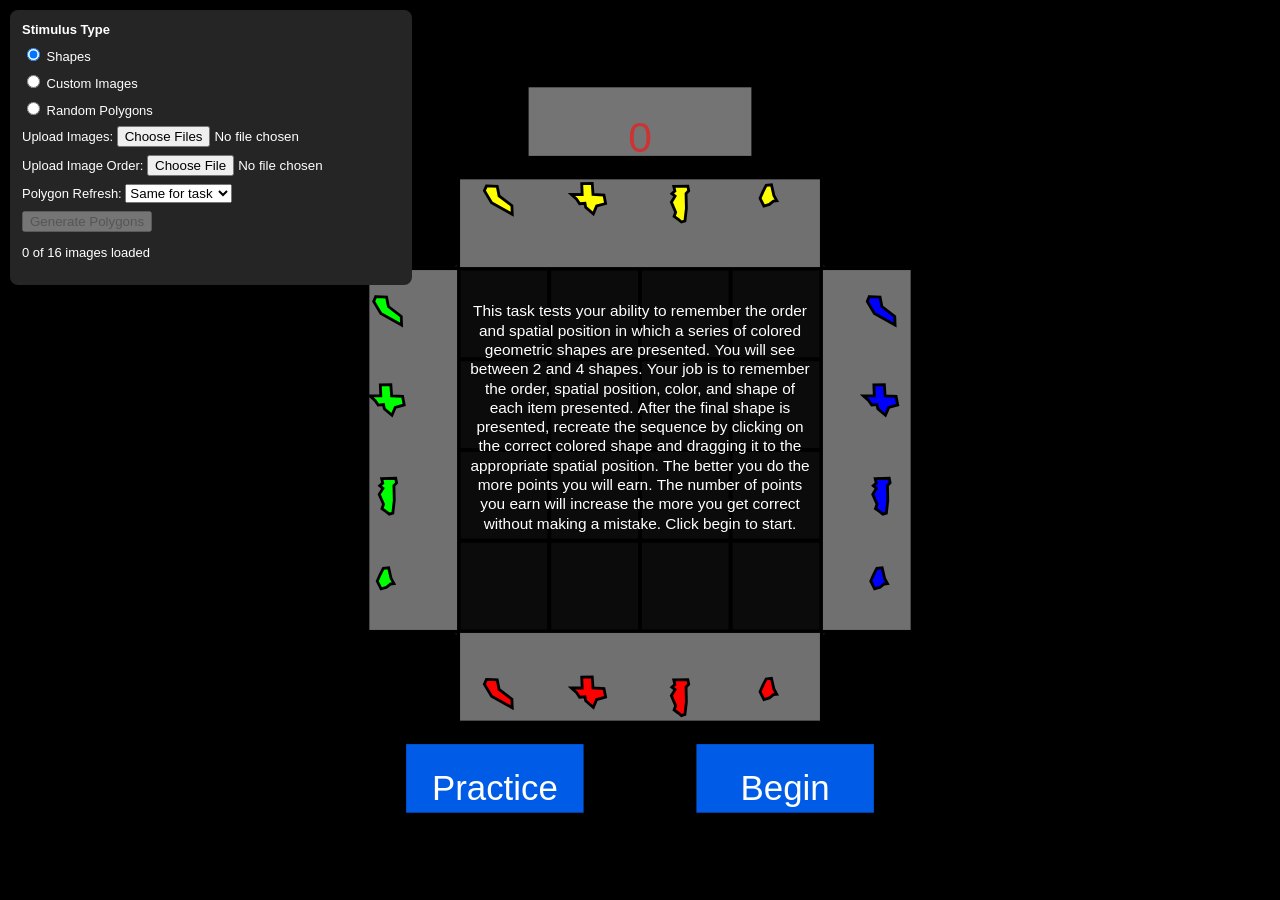
<file: Shape Builder/Index.html>
<!DOCTYPE html>
<html lang="en">
<head>
  <meta charset="UTF-8">
  <meta name="viewport" content="width=device-width, initial-scale=1.0">
  <title>Shape Builder</title>

  <style>
    body {
      margin: 0;
      background: black;
      font-family: Arial, sans-serif;
    }

    canvas {
      display: block;
    }

    #stimulus-controls {
      position: fixed;
      top: 10px;
      left: 10px;
      z-index: 10;
      background: #252525;
      color: white;
      padding: 12px;
      border-radius: 8px;
      font-size: 13px;
    }

    #stimulus-controls label {
      display: block;
      margin: 8px 0;
    }

    #stimulus-controls.locked {
      opacity: 0.5;
      pointer-events: none;
    }
  </style>
</head>

<body>

  <!-- This is where Shape Builder gets drawn -->
  <canvas id="shape-builder"></canvas>

  <!-- Controls for choosing stimulus types -->
  <div id="stimulus-controls">

    <strong>Stimulus Type</strong>

    <label>
      <input type="radio" name="stimulus-mode"
             value="shapes" checked>
      Shapes
    </label>

    <label>
      <input type="radio" name="stimulus-mode"
             value="images">
      Custom Images
    </label>

    <label>
      <input type="radio" name="stimulus-mode"
             value="polygons">
      Random Polygons
    </label>

    <label>
      Upload Images:
      <input type="file" id="custom-image-upload"
             accept="image/*" multiple>
    </label>

    <label>
      Upload Image Order:
      <input type="file" id="custom-image-order-upload"
             accept=".txt,.csv,.json">
    </label>

    <label>
      Polygon Refresh:
      <select id="polygon-refresh">
        <option value="task">Same for task</option>
        <option value="trial">New each trial</option>
      </select>
    </label>

    <button id="generate-polygons">
      Generate Polygons
    </button>

    <p id="stimulus-status"></p>

  </div>

  <!-- Connect this webpage to your JavaScript file -->
  <script src="Edited - shapebuilder.js"></script>

</body>
</html>
</file>
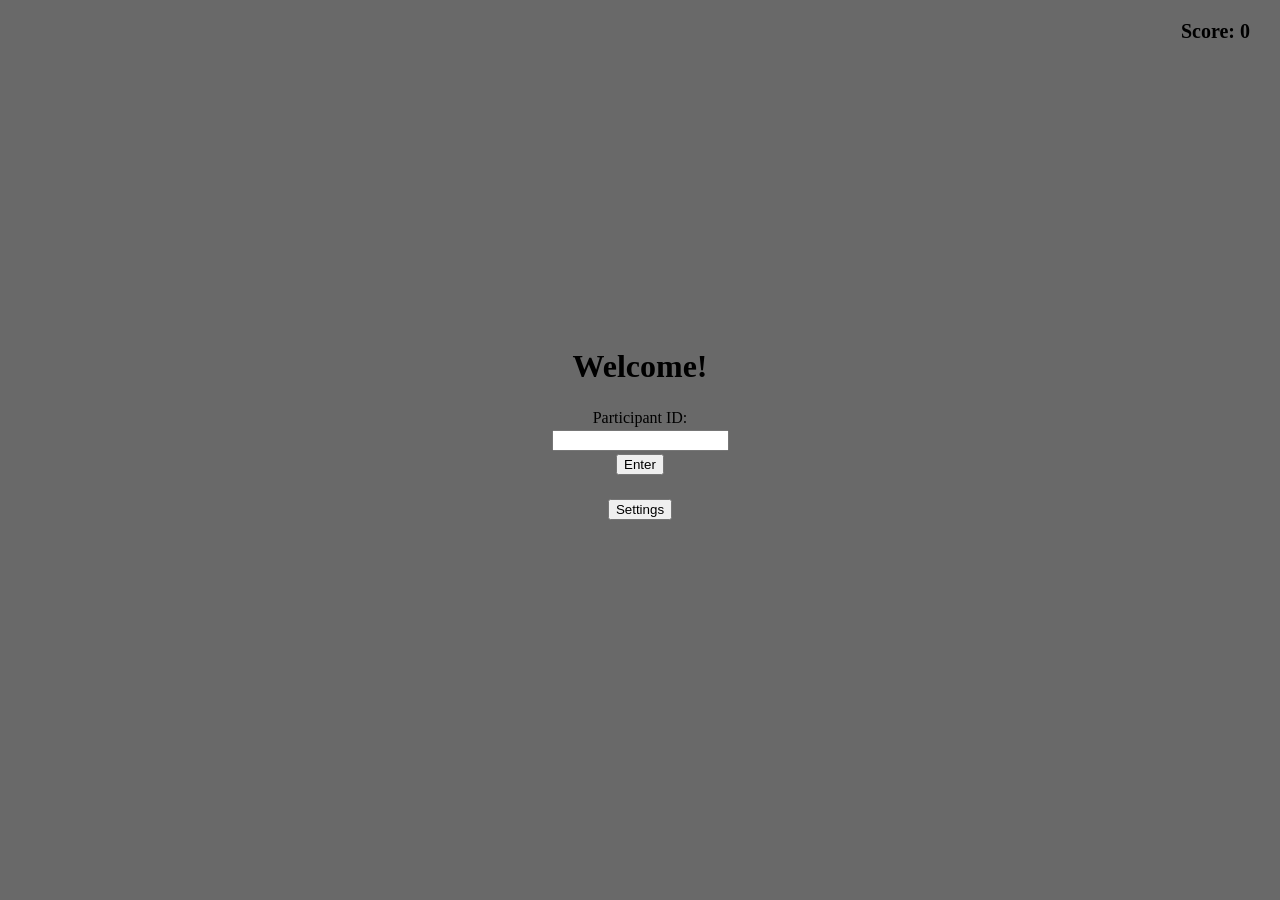
<file: Shape Builder/index2.html>
<!DOCTYPE html>
<html lang="en">
<head>
    <meta charset="UTF-8">
    <meta name="viewport" content ="width=device-width, initial-scale=1.0">
    <title>Memory Game</title>
    <link rel="stylesheet" href="style.css">
</head>
<body>
    <div id="score-display">Score: 0</div>
    <div id="container">
        <div id="start-screen">
        <h1>Welcome!</h1>
        <label for="participant-id">Participant ID:</label>
        <input type="text" id="participant-id">
        <button id="enter-btn">Enter</button><br> 
        <button id="settings-btn">Settings</button><br>     
        <div id="settings-panel" style="display: none; margin-top: 10px;">
            <label for="custom-images">Upload folder with 16 images (optional):</label>
            <input type="file" id="custom-images" webkitdirectory multiple>
            <br><br>
            <label for="textFile">Select a text file with image order to upload</label>
            <input type="file" id="textFile" accept=".txt">
        </div>
    </div>

        <div id="overlay-message" style="display: none;">
            <div id="message-box">Press SPACE to start the practice trial</div>
        </div>          
        <div id="all-grids" style="display: none;">
            <div id="top-bar" class="sidebars topbottom-bars">
                <div class="tile"><img id="shape1" src="shapes/circle-red.png" draggable="true"></div>
                <div class="tile"><img id="shape2" src="shapes/square-red.png" draggable="true"></div>
                <div class="tile"><img id="shape3" src="shapes/triangle-red.png" draggable="true"></div>
                <div class="tile"><img id="shape4" src="shapes/diamond-red.png" draggable="true"></div>
            </div>

            <div id="middle-row">
                <div id="left-bar" class="sidebars leftright-bars">
                    <div class="tile"><img id="shape5" src="shapes/circle-blue.png" draggable="true"></div>
                    <div class="tile"><img id="shape6" src="shapes/square-blue.png" draggable="true"></div>
                    <div class="tile"><img id="shape7" src="shapes/triangle-blue.png" draggable="true"></div>
                    <div class="tile"><img id="shape8" src="shapes/diamond-blue.png" draggable="true"></div>
                </div>

              <div id="center-grid">
                <div id="grid"></div>
              </div>

              <div id="right-bar" class="sidebars leftright-bars">
                <div class="tile"><img id="shape9" src="shapes/circle-green.png" draggable="true"></div>
                <div class="tile"><img id="shape10" src="shapes/square-green.png" draggable="true"></div>
                <div class="tile"><img id="shape11" src="shapes/triangle-green.png" draggable="true"></div>
                <div class="tile"><img id="shape12" src="shapes/diamond-green.png" draggable="true"></div>
              </div>
            </div>

            <div id="bottom-bar" class="sidebars topbottom-bars">
                <div class="tile"><img id="shape13" src="shapes/circle-yellow.png" draggable="true"></div>
                <div class="tile"><img id="shape14" src="shapes/square-yellow.png" draggable="true"></div>
                <div class="tile"><img id="shape15" src="shapes/triangle-yellow.png" draggable="true"></div>
                <div class="tile"><img id="shape16" src="shapes/diamond-yellow.png" draggable="true"></div>
            </div>
          </div>          
          
        <p id="message"></p>
    </div>
    <script src="script.js"></script>
</body>
</html
</file>
<file: Shape Builder/style.css>
html, body {
    margin: 0;
    padding: 0;
    width: 100%;
    height: 100%;
}

body {
    font-family: 'Times New Roman', Times, serif;
    text-align: center;
    background-color: dimgrey;
}

#score-display {
    position: fixed;
    display: flex;
    top: 10px;
    right: 20px;
    font-size: 20px;
    font-weight: bold;
    padding: 10px;
    border-radius: 8px;
    z-index: 999;
}

#container {
    display: flex;
    flex-direction: column;
    align-items: center;
    justify-content: center;
    width: 100vw;
    height: 100vh;
}



#overlay-message {
    position: fixed;
    top: 0; left: 0;
    width: 100vw;
    height: 100vh;
    background-color: rgba(0, 0, 0, 0.75);
    display: flex;
    justify-content: center;
    align-items: center;
    z-index: 10;
}
  
#message-box {
    background: white;
    padding: 30px 60px;
    font-size: 24px;
    border-radius: 8px;
    color: black;
    text-align: center;
}
  


#start-screen {
    display: flex;
    flex-direction: column;
    align-items: center;
    gap: 3px;
  }  


#all-grids {
    display: flex;
    flex-direction: column;
    display: grid;
    align-items: center;
    gap: 40px;
}

#middle-row {
    display: flex;
    flex-direction: row;
    align-items: center;
    gap: 40px;
  }

#center-grid {
    display: flex;
    justify-content: center;
    align-items: center;
    gap: 0;

}
  
#grid {
    display: grid;
    grid-template-columns: repeat(4, 115px);
    grid-template-rows: repeat(4, 115px);
    gap: 0;
    padding: 0;
    margin: 0;
}

#grid .tile {
  pointer-events: auto;
}

* {
  cursor: auto;
}

body.hide-cursor,
body.hide-cursor * {
  cursor: none !important;
}


.sidebars {
    display: grid;
    gap: 0;
}

.topbottom-bars {
    grid-template-columns: repeat(4,115px);
    justify-content: center;
}

.leftright-bars {
    grid-template-rows: repeat(4,115px);
}
  
.tile {
    width: 115px;
    height: 115px;
    background-color: dimgray;
    border: 2px solid black;
    box-sizing: border-box;
    cursor: pointer;
    align-items: center;
    justify-content: center;
    box-sizing: border-box;
}

.tile img {
    width: 100%;
    height: 100%;
    object-fit: contain;
    cursor: grab;
    user-select: none;
}


.tile img:active {
    cursor: grabbing;
    opacity: 0.8;
}

.tile {
    display: flex;
    justify-content: center;
    align-items: center;
    width: 115px;
    height: 115px;
    background-color: dimgray;
    border: 2px solid black;
    transition: background-color 0.3s;
    cursor: pointer;
}

.tile.highlight {
    background-color: dimgrey;
}

.tile.correct {
    background-color: dimgrey;
}

.tile.incorrect {
    background-color: dimgrey;
}

#status {
    margin-top: 20px;
    font-size: 18px;
}

.feedback {
    font-size: 1.2em;
    color: black;
    text-align: center;
    line-height: 80px;
    font-weight: bold;
}

/* =========================================
   TEMPORARY FIX: EXPERIMENT SIZE
   ========================================= */

/* Make the whole experiment smaller so the
   top, bottom, and side shapes fit on screen. */

#all-grids {
  zoom: 0.8;
}
</file>
